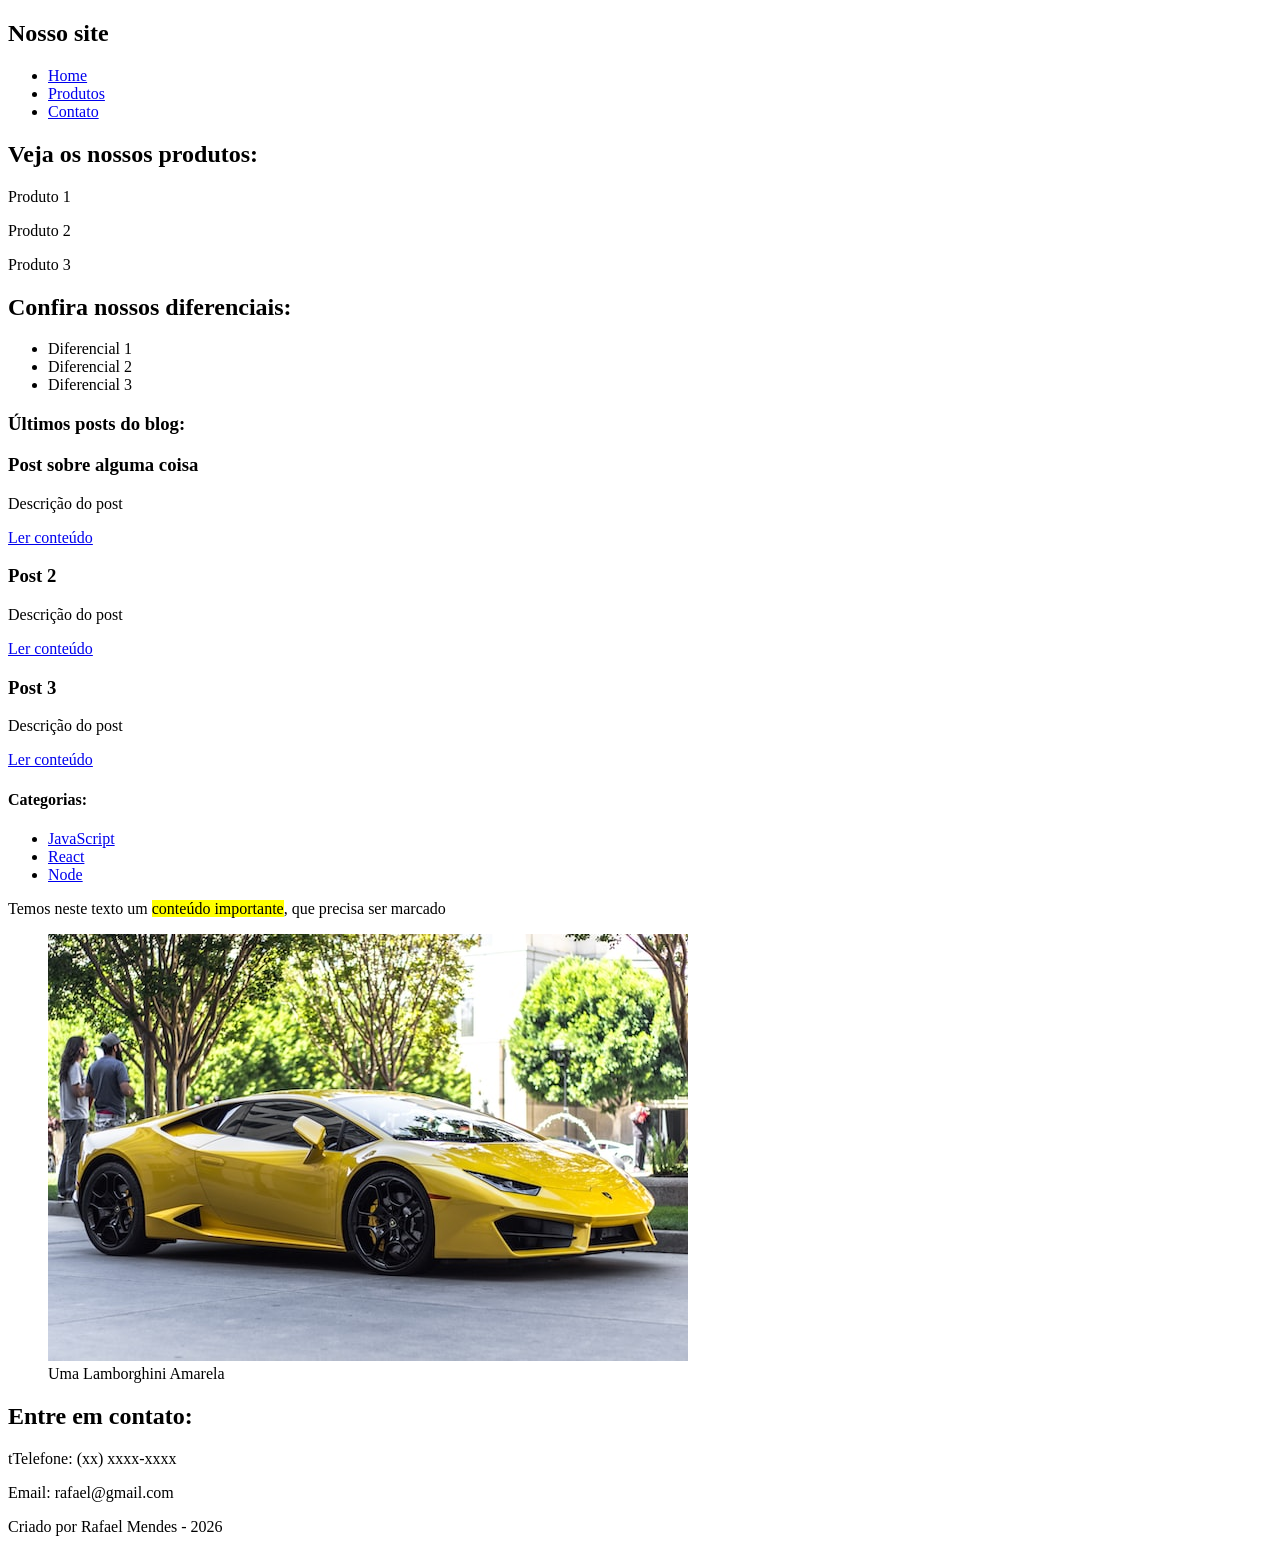
<file: 11_HTML_SEMÂNTICO/index.html>
<!DOCTYPE html>
<html lang="en">
<head>
    <meta charset="UTF-8">
    <meta name="viewport" content="width=device-width, initial-scale=1.0">
    <title>HTML Semântico</title>
</head>
<body>
    <!-- 3 - Header -->
     <header>
    <h2>Nosso site</h2>
    <!--     <ul>
    <li><a href="#">Home</a></li>   
    <li><a href="#">Produtos</a></li>   
    <li><a href="#">Contato</a></li>   
    </ul> -->
    <!-- 5 - Nav -->
    <nav>
    <ul>
    <li><a href="#">Home</a></li>   
    <li><a href="#">Produtos</a></li>   
    <li><a href="#">Contato</a></li>   
    </ul>
    </nav>
     </header>
    <!-- 8 - Main -->
    <main>
    <!-- 1 - Section -->
    <section>
    <h2>Veja os nossos produtos:</h2>
    <p>Produto 1</p>
    <p>Produto 2</p>
    <p>Produto 3</p>
    </section>
    <section>
    <h2>Confira nossos diferenciais:</h2>    
    <ul>
    <li>Diferencial 1</li>
    <li>Diferencial 2</li>
    <li>Diferencial 3</li>
    </ul>
    </section>
    <!-- 2 - Article -->
    <section>
    <h3>Últimos posts do blog:</h3>
    <article>
    <h3>Post sobre alguma coisa</h3>
    <p>Descrição do post</p>
    <a href="#">Ler conteúdo</a>
    </article>

        <article>
            <h3>Post 2</h3>
            <p>Descrição do post</p>
            <a href="#">Ler conteúdo</a>
        </article>

        <article>
            <h3>Post 3</h3>
            <p>Descrição do post</p>
            <a href="#">Ler conteúdo</a>
        </article>
     </section>
 </main>
     <!-- 6 - Aside -->
      <aside>
        <h4>Categorias:</h4>
        <ul>
            <li><a href="#">JavaScript</a></li>
            <li><a href="#">React</a></li>
            <li><a href="#">Node</a></li>
        </ul>
      </aside>
      <!-- 9 - Mark -->
       <p>Temos neste texto um <mark>conteúdo importante</mark>, que precisa ser marcado</p>
      <!-- 7 - Figure e Figcaption -->
       <figure>
        <img src="img/lambo.jpg" alt="Lamborghini">
        <figcaption>Uma Lamborghini Amarela</figcaption>
       </figure>
     <!-- 4 - Footer -->
     <footer>
        <div>
        <h2>Entre em contato:</h2>
        <P>tTelefone: (xx) xxxx-xxxx</P>
        <p>Email: rafael@gmail.com</p>
        </div>
        <p>Criado por Rafael Mendes - 2026</p>
     </footer>
</body>
</html>
</file>
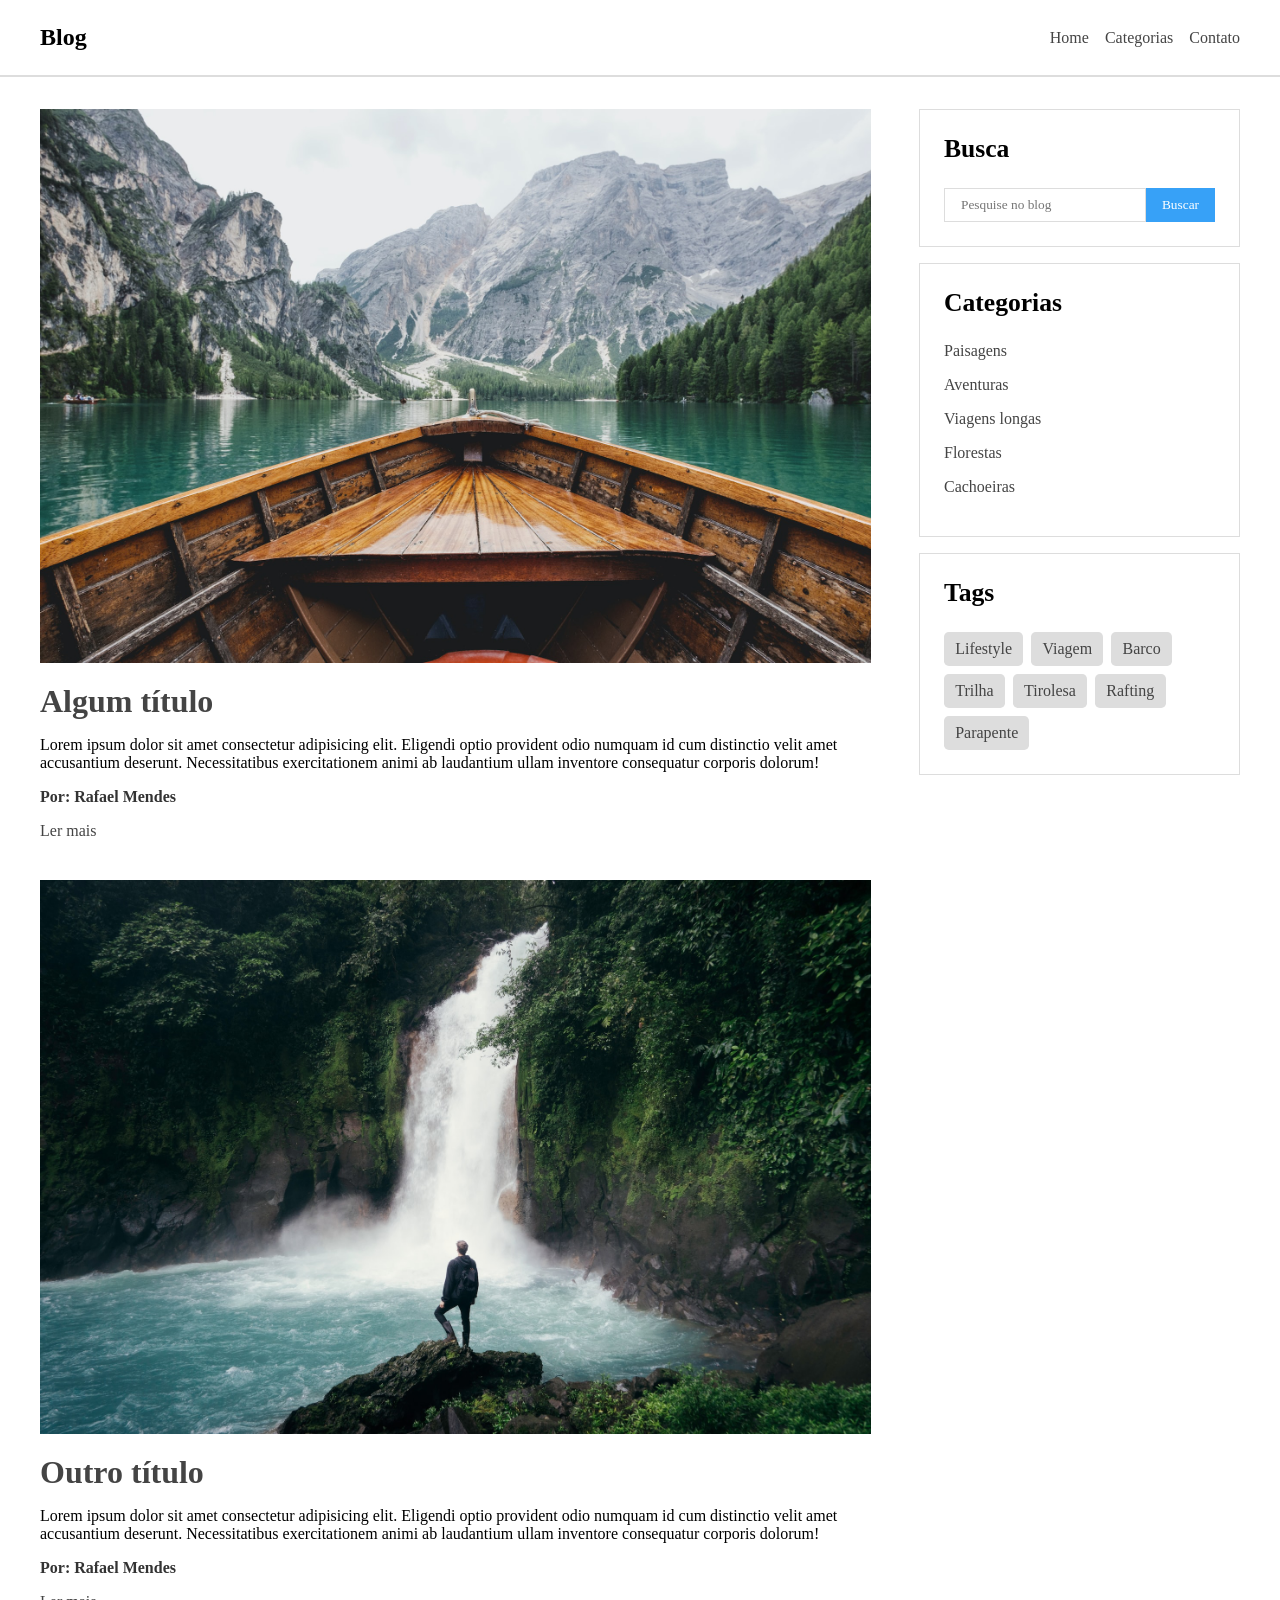
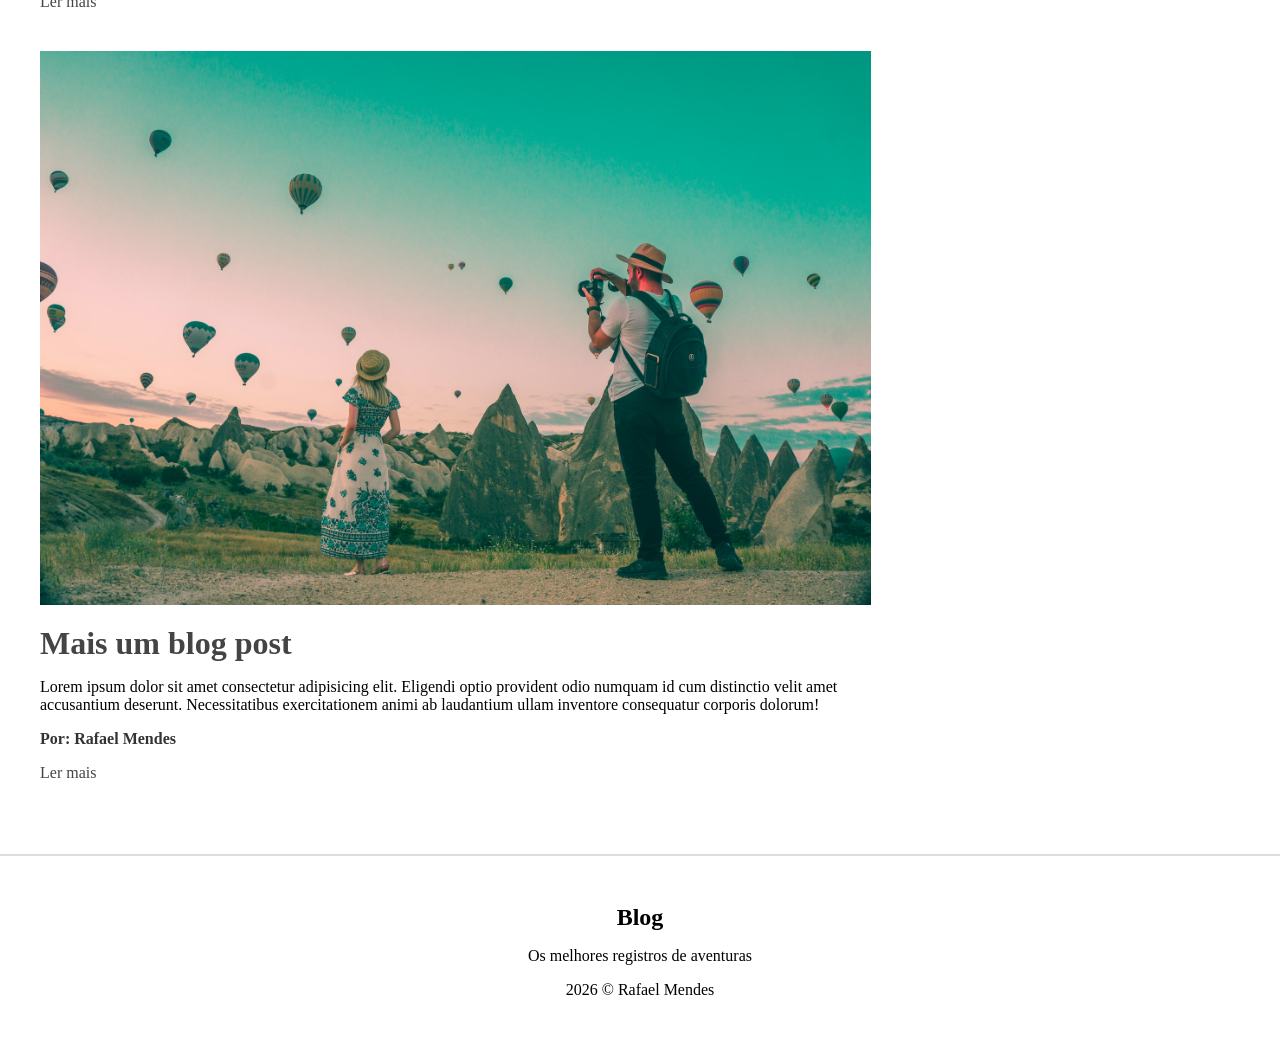
<file: 12_BLOG_HTML_SEMÂNTICO/index.html>
<!DOCTYPE html>
<html lang="en">
<head>
    <meta charset="UTF-8">
    <meta name="viewport" content="width=device-width, initial-scale=1.0">
    <title>Blog Semântico</title>
    <link rel="stylesheet" href="css/styles.css">
</head>
<body>
    <header>
        <nav id="navbar">
            <div id="navbar-inner">
             <h2>Blog</h2>   
             <ul id="nav-links">
                    <li><a href="#">Home</a></li>
                    <li><a href="#">Categorias</a></li>
                    <li><a href="#">Contato</a></li>
                </ul>
            </div>
            </nav>
            </header>
            <div class="container">
            <main id="posts-container">
            <article class="post">
             <img src="img/f1.jpg" alt="Passeio de barco" />   
             <h3 class="title"><a href="#">Algum título</a></h3>
             <p class="description">Lorem ipsum dolor sit amet consectetur adipisicing elit. Eligendi optio provident odio numquam id cum distinctio velit amet accusantium deserunt. Necessitatibus exercitationem animi ab laudantium ullam inventore consequatur corporis dolorum!</p>
             <p class="author">Por: Rafael Mendes</p>
             <a href="#">Ler mais</a>
            </article>  

                <article class="post">
             <img src="img/f2.jpg" alt="Cachoeira" />   
             <h3 class="title"><a href="#">Outro título</a></h3>
             <p class="description">Lorem ipsum dolor sit amet consectetur adipisicing elit. Eligendi optio provident odio numquam id cum distinctio velit amet accusantium deserunt. Necessitatibus exercitationem animi ab laudantium ullam inventore consequatur corporis dolorum!</p>
             <p class="author">Por: Rafael Mendes</p>
             <a href="#">Ler mais</a>
            </article>  

                <article class="post">
             <img src="img/f3.jpg" alt="Balões" />   
             <h3 class="title"><a href="#">Mais um blog post</a></h3>
             <p class="description">Lorem ipsum dolor sit amet consectetur adipisicing elit. Eligendi optio provident odio numquam id cum distinctio velit amet accusantium deserunt. Necessitatibus exercitationem animi ab laudantium ullam inventore consequatur corporis dolorum!</p>
             <p class="author">Por: Rafael Mendes</p>
             <a href="#">Ler mais</a>
            </article>  
            </main>    
            <aside id="sidebar">
            <section id="search-bar">
                <h4>Busca</h4>
                <form>
                    <input type="text" placeholder="Pesquise no blog">
                    <input type="submit" value="Buscar" />
                </form>
            </section>
            <section id="categorias">
                <h4>Categorias</h4>
                <nav>
                    <ul>
                        <li><a href="#">Paisagens</a></li>
                        <li><a href="#">Aventuras</a></li>
                        <li><a href="#">Viagens longas</a></li>
                        <li><a href="#">Florestas</a></li>
                        <li><a href="#">Cachoeiras</a></li>
                    </ul>
                </nav>
            </section>

            <section id="tags">
                <h4>Tags</h4>
                <div id="tags-container">
                    <a href="#">Lifestyle</a>
                    <a href="#">Viagem</a>
                    <a href="#">Barco</a>
                    <a href="#">Trilha</a>
                    <a href="#">Tirolesa</a>
                    <a href="#">Rafting</a>
                    <a href="#">Parapente</a>
                </div>
            </section>
            </aside>
            </div>
          
            <footer id="footer">
            <h2>Blog</h2>
            <p>Os melhores registros de aventuras</p>
            <p>2026 &copy; Rafael Mendes</p>
          </footer>  
</body>
</html>
</file>
<file: 12_BLOG_HTML_SEMÂNTICO/css/styles.css>
/* Reset */
* {
    padding: 0;
    margin: 0;
    font-family: Georgia;
}

ul {
    list-style: none;
}

a {
    text-decoration: none;
    color: #444;
    transition: 0.4;
}

a:hover {
    color: #37a1f7;
}

/* Navbar */
#navbar {
    padding: 1.5rem 2.5rem;
    border-bottom: 2px solid #ddd;
}

#navbar-inner {
    display: flex;
    justify-content: space-between;
    align-items: center;
    max-width: 1200px;
    margin: 0 auto;
}

#nav-links {
    display: flex;
    gap: 1rem;
}

/* Conteúdo Principal */
.container {
    display: flex;
    gap: 3rem;
    padding: 2rem 2.5rem;
    max-width: 1200px;
    margin: 0 auto;
}

#posts-container {
    flex: 3 1 0;
}  

.post {
    margin-bottom: 2.5rem;
}

.post img {
    width: 100%;
    margin-bottom: 1rem;
}

.title,
.description,
.author {
    margin-bottom: 1rem;
}

.title {
    font-size: 2rem;
}

.author {
    color: #333;
    font-weight: bold;
}

/* Barra Lateral */
#sidebar {
    flex: 1 1 0;
}

#search-bar,
#categorias,
#tags {
    padding: 1.5rem;
    border: 1px solid #ddd;
    margin-bottom: 1rem;
}

#search-bar h4,
#categorias h4,
#tags h4 {
  margin-bottom: 1.5rem;
  font-size: 1.6rem;
}

#search-bar form {
    display: flex;
}

#search-bar input {
    padding: 0.5rem 1rem;
    border: 1px solid #ddd;
}

#search-bar input[type="submit"] {
    cursor: pointer;
    background-color: #37a1f7;
    color: #fff;
    border: none;
}

#categorias li {
    margin-bottom: 1rem;
}

#tags-container {
    display: flex;
    flex-wrap: wrap;
    gap: 0.5rem;
}

#tags-container a {
    background-color: #ddd;
    padding: 0.5rem 0.7rem;
    border-radius: 0.3rem;
}

/* Rodapé */
#footer {
    border-top: 2px solid #ddd;
    padding: 3rem;
    text-align: center;
}

#footer h2,
#footer p {
  margin-bottom: 1rem;
}

/* Resposividade */
@media(max-width: 450px) {
    .container {
        flex-wrap: wrap;
    }
}
</file>
